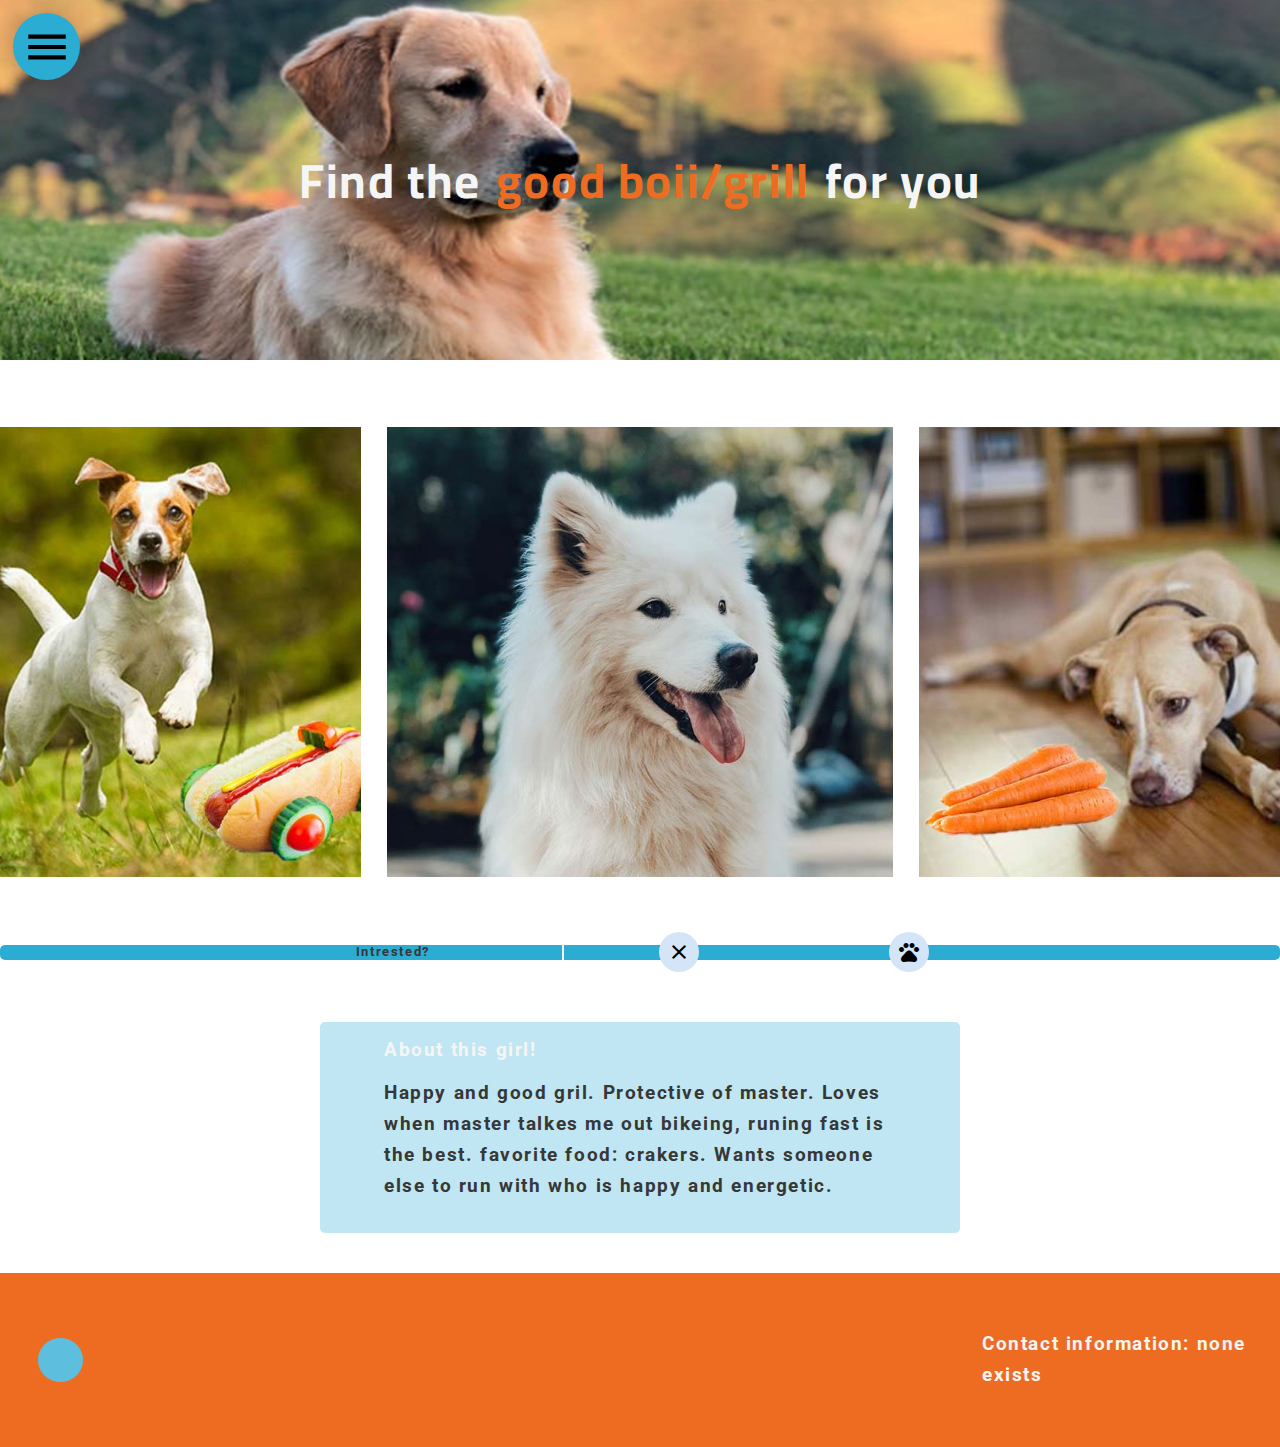
<file: layout/site/index.html>
<!DOCTYPE html>
<html lang="en">

<head>
    <meta charset="UTF-8">
    <meta name="viewport" content="width=device-width, initial-scale=1.0">
    <meta http-equiv="X-UA-Compatible" content="ie=edge">
    <title> Wolfdare </title>
    <link rel="stylesheet" href="css/main.css">
    <link href="https://fonts.googleapis.com/css?family=Cairo|Roboto:300,400,400i,700" rel="stylesheet">
    <link href="https://fonts.googleapis.com/icon?family=Material+Icons" rel="stylesheet">

</head>

<body>
    <div class="wrapper">
        <nav class="menu_container white_space_color">
            <header class="menu_header acent_color">
                <button class="icon-container">
                    <i class="material-icons" id="close" style="font-size:50px">clear</i>
                </button>
                <h2 class="menu-text white_space_color_text">Menu</h2>
            </header>
            <hr class="divider-menu white_agenst_white_color">
             <div class="find_matches_container white_space_color">
                <a href="./index.html" class="light_acent_color_text text-choice">Find matches</a>
            </div>
            <hr class="divider-menu white_agenst_white_color">
            <div class="chat_matches_container white_space_color">
                <a href="./matches.html" class="inactive text-choice">Chat with matches</a>
            </div>
            <hr class="divider-menu white_agenst_white_color">
        </nav>

        <div class="menu_background"></div>

        <header class="cover">

            <article class="coverpic">
                <hgroup class="cover-text-container">
                    <h1 class="white_space_color_text">Find the</h1>
                    <h1 class="seconady_color_text">good boii/grill</h1>
                </hgroup>
                <h1 class="under_text white_space_color_text">for you</h1>
                
                <button class="button seconady_color">
                    <h3 class="white_space_color_text">Get started!</h3>
                </button>
 
            </article>

        </header>

        <main class="site_wrapper">
     
            <nav class="menu_button acent_color">
                <i class="material-icons" id="hamburger-menu" style="font-size:50px"> menu</i>
            </nav>

            <article class="picture-gallery">
                <section class="picture div1" id="nr1"></section>
                <section class="picture div2" id="nr2"></section>
                <section class="picture div3" id="nr3"></section>
            </article>

            <div class="Bar-container">
                <nav class="Bar acent_color">
                    <h5>Intrested?</h5>
                    <div class="devider_bar white_space_color"></div>
                    <button class="next next-button white_space_color"><i class="material-icons">clear</i></button>
                    <button class="next-like next-button white_space_color"><i class="material-icons">pets</i></button>
                </nav>
            </div>

            <article class="info">
                <hgroup class="hover_con acent_color">
                    <h4 class="con">Transelation</h4>
                    <h5 class="transelation">woff! woooof! woff woff woff! bark! woof woooof!</h5>
                </hgroup>
                <h3 class="white_space_color_text">About this girl!</h3>
                <h5 class="description">Happy and good gril. Protective of master. Loves when master talkes me out bikeing, runing
                    fast is the best. favorite food: crakers. Wants someone else to run with who is happy and energetic.</h5>    
            </article>


            <footer class="seconady_color">
               <article class=footer_information>
                    <button class="alert_button light_acent_color">
                        <i class="material-icons" style="font-size:3vw">notification_important</i> 
                    </button>
                    <section class="alert_box seconady_color">
                        <h5 class="white_space_color_text">Notifications</h5>
                        <ul> 
                            <li class="notification white_space_color_text"><h6 >You have a total of 8 new matches</h6></li> 
                             <li class="notification white_space_color_text"><h6 >You 3 unread messeges</h6></li> 
                        </ul>  
                    </section>
                    <section>
                        <h3 class="white_space_color_text"> Contact information: none exists</h3>
                    </section>
                </article>
            </footer>

        </main>
    </div>

    </div>
    <script src="https://ajax.googleapis.com/ajax/libs/jquery/3.3.1/jquery.min.js"></script>
    <script src="js/main.js"></script>
</body>

</html>
</file>
<file: layout/site/css/main.css>
body {
  margin: 0;
  letter-spacing: 0.1em;
  line-height: 1.6;
  
}
.wrapper{
  
  display: grid;
  grid-template-columns: 100vw;
  grid-template-rows: 100vh;
  grid-template-areas: "coverpage";
}

.acent_color{
  background-color: #2bacd3;
}
.acent_color_text{
  color: #2bacd3;
}

.light_acent_color{
  background-color: #5ebedd;
}
.light_acent_color_text{
  color: #5ebedd;
}

.seconady_color{
  background-color: #ed6c21
}
.seconady_color_text{
  color: #ed6c21;

}
.white_space_color{
  background-color: whitesmoke;
}
.white_space_color_text{
  color: whitesmoke;
}

.white_agenst_white_color{
  background-color: #d4e5f8;
}
button{
  border: 0;
}
button:hover{
    box-shadow: -2px -1px 36px 0px rgba(0, 0, 0, 0.33);
  }

.cover {
  z-index: 100000000000000000000;
  background-color: whitesmoke;
  grid-area: coverpage;

  font-family: "Cairo", sans-serif;
}
.coverpic {
  background: url(https://pbs.twimg.com/media/Bo1H_OuIYAA1RH0.jpg:large);

  height: 100%;
  width: 100%;

  position: fixed;

  background-attachment: fixed;
  background-position: center;
  background-repeat: no-repeat;
  background-size: cover;

  display: flex;
  flex-direction: column;
  align-items: center;
}
.cover-text-container {
  display: flex;
  flex-direction: row;
}

h3 {
  font-size: 1em;
  margin: 5% 10%;
}
h1 {
  margin: 50px 10px 0 0;
  font-size: 1.5em;
}

.under_text {
  margin: 0;
}

.button {
  display: flex;

  justify-content: center;
  align-items: center;
  text-align: center;

  border-radius: 50px;
  height: 75px;
  width: 75px;
  margin: 150px 0 0 0;
}
/* cover code end */

.site_wrapper {
  z-index: 100;
  grid-area: coverpage;
  font-family: "Roboto", sans-serif;

  grid-template-columns: 100vw;
  grid-template-rows: 30% 8% 45% 17%;
  grid-template-areas: "picture-gal" "Bar" "articel" "fotter";
}

.picture-gallery {
  display: flex;
  flex-direction: row;
  justify-content: center;
  align-items: center;
  flex-wrap: nowrap;

  width: 100%;
  height: 30%;
  margin: 5% 0 5% 0;

  grid-area: picture-gal;
}
.picture {
  height: 90%;
  margin: 0 1%;

  display: flex;
  justify-content: center;

}
/* js saker */
.div2 {
  width: 100%;
}
.div1 {
  width: 50%;
  margin-left: 0;
}
.div3 {
  width: 50%;
  margin-right: 0;
}
/* js saker */
#nr2 {
  background: url(../img/dog-1-433x296.jpg);
/* funkar inte att lägga de 3 undre raderna i classen picture vet inte varför */
  background-repeat: no-repeat;
  background-position: center;
  background-size: cover;
}
#nr1 {
  background: url(../img/dog-2-hotdog-433x296.jpg);

  background-repeat: no-repeat;
  background-position: center;
  background-size: cover;
}
#nr3 {
  background: url(../img/dog-sad-carrot-433x296.jpg);

  background-repeat: no-repeat;
  background-position: center;
  background-size: cover;
}

.Bar-container {
  grid-area: Bar;
  height: 8%;
  display: flex;
  justify-content: center;
}
.Bar {
  display: flex;
  flex-direction: row;

  align-items: center;
  padding: 0 0.5%;
  box-sizing: border-box;
  justify-content: space-around;

  border-radius: 5px;
  width: 70%;
  height: 100%;

  box-shadow: 6px 17px 26px -16px rgba(0, 0, 0, 0.75);
}
.Bar h5{
  margin: 5px;
} 
.devider_bar {
  width: 2.5px;
  height: 100%;

  margin: 0 7.5% 0 10%;

  z-index: 300;
}
.next-button {
  border-radius: 50px;

  width: 40px;
  height: 40px;

  display: flex;
  align-items: center;
  justify-content: center;
  cursor: pointer;
}
.next-like {
  margin: 0 0 0 15%;
}

.info {
  grid-area: articel;
  width: 80%;

  background-color: rgba(43, 172, 211, 0.3);

  margin: 40px auto;

  display: flex;
  justify-content: center;

  align-items: center;
  flex-direction: column;

  border-radius: 5px;
}
h4,h5 {
  margin: 0 10%;
  color: #373737; 
}
.description{
  margin: 0 10% 5% 10%
}

.hover_con {
  height: 30vh;
  width: 60vw;

  z-index: 400;
  position: absolute;

  box-shadow: 10px 10px 47px -6px rgba(0, 0, 0, 0.3);
}


footer {
  grid-area: fotter;
  height: 15%;
  width: 100%;
}
.footer_information{
  display: none;
}
/* hambugemeny och dess inehåll */
.menu_container {
  font-family: "Roboto", sans-serif;

  height: 100%;
  width: 70%;
  z-index: 500;

  position: fixed;

  top: 0;
  right: 0;
}
.menu_container hr{
  border: 0;
}
.menu_background {
  position: fixed;
  top: 0;
  left: 0;

  width: 100%;
  height: 100%;

  background-color: rgba(255, 255, 255, 0.5);
  z-index: 400;
}
.menu_header {
  display: flex;
  flex-direction: row;
}
.icon-container{
  background: transparent;
}
.divider-menu {
  height: 0.5vh;
  width: 100%;
  margin-top: 10%;
}

a {
  display: block;
  font-size: 1.5em;
  margin-block-start: 0.83em;
  margin-block-end: 0.83em;
  margin-inline-start: 0px;
  margin-inline-end: 0px;
  font-weight: bold;
  text-decoration: none;
}

.find_matches_container {
  height: 10%;
}
.chat_matches_container {
  height: 10%;
}
.text-choice{
  margin: 10px;
  font-size: 1, 5rem;
}

.inactive {
  color: #373737; 
}
.menu-text {
  font-size: 2rem;
  margin: 5px;
}
.menu_button {
  margin: 1%;

  height: 7.5vh;
  width: 7.5vh;

  display: flex;
  justify-content: center;
  align-items: center;

  position: absolute;
  top: 0;
  left: 0;

  border-radius: 50px;
  box-shadow: -2px -1px 36px 0px rgba(0, 0, 0, 0.33);

  cursor: pointer;
}
/* fixes for samler diveses mobile. */
@media screen and (max-device-width: 430px){
.Bar{
  justify-content: space-evenly;
  width: 50%;
}
.devider_bar{
  display: none;
}
.next-button{
  height:30px ;
  width:30px ;
  margin: 0 10px;
}
.Bar h5{
  display: none;
}
h1{
  font-size: 1.2em;
}
#nr2{
  min-width:200px ;
  min-height:150px ;
}

}
/* menu inehåll end */
/* desktop */

@media screen and (min-device-width: 640px) {
  .wrapper {
    display: grid;
    grid-template-areas:
      "header-desk"
      "site-desk";
    grid-template-columns: 100vw;
    grid-template-rows: 40vh 100vh;
  }

  .menu_container {
    width: 30vw;
  }
  .cover {
    position: static;
    z-index: 1;
    grid-area: header-desk;
  }
  .coverpic {
    background: url(../img/coverheader.jpg);

    background-position: center;
    background-repeat: no-repeat;
    background-size: cover;

    position: static;

    flex-direction: row;
    justify-content: center;
  }

  .cover h1 {
    margin: 0 7.5px;
  }

  .button {
    display: none;
  }
  .site_wrapper {
    grid-area: site-desk;
    margin-top: 2.5%;
  }

  .picture-gallery {
    height: 80%;
    margin: 1% 0;
  }
  .picture {
    height: 100%;
  }
  #nr2 {
    width: 70%;
    background: url(../img/dog-1-865x592.jpg);
    /* samma gäller med raderna nedan för alla 3 även om jag säger samma sak högre upp fun kar det inte... om de inte är inkriva igen som jag gjort */
    background-repeat: no-repeat;
    background-position: center;
    background-size: cover;
  }
  #nr1 {
    background: url(../img/dog-2-hotdog-865x592.jpg);
    background-repeat: no-repeat;
    background-position: center top;
    background-size: cover;
  }
  #nr3 {
    background: url(../img/dog-sad-carrot-865x592.jpg);
    background-repeat: no-repeat;
    background-position: center bottom;
    background-size: cover;
  }

  .Bar {
    width: 100vw;
    margin: 2.5vw 0;
    height: 15px;
    justify-content: center;
  }
  .devider {
    display: none;
  }
  .next-button {
    background-color: #d4e5f8;
  }
  .info {
    width: 50%;
    align-items: flex-start;
  }
  h3 {
    margin: 2% 10%;
  }
  .hover_con {
    width: 60vw;
    height: 12.5vh;
    border-radius: 2.5px;
    margin: -1vw -3.5vw;

    display: flex;
    align-items: center;
    justify-content: center; 

  }
  .hover_con h5{
    font-size: 0.70em;
  }
  footer {
    position: static;
    bottom: 0;
    height: 20%;

    display: flex;
    align-items: center;
  }
  .footer_information{
    display: flex; 
    justify-content: space-between;
    align-items: center;
    width: 100vw;
  }
  .alert_box{
    border-radius: 2.5px; 
  }
  .alert_box h6{
    margin: 0
  }
  .alert_button{
    margin: 0 3vw;
    border-radius: 50%;
    height: 3.5vw ;
    width: 3.5vw;

    display: flex;
    justify-content: center;
    align-items: center;
    cursor: pointer;
  }
  .notification{
    margin-right: 20px;
  }

}
/* sizeing for bigger devices for desktop */
@media screen and (min-device-width: 1060px){
.picture{
  height: 50vh ;
}
.picture-gallery{
  height: 55vh;
}
h1{
  font-size: 3em;
}
.info h5,h3,h4{
  font-size: 1.2em;
}

}

/* site2 är tanken att det ska gå att utnyttaj viss css från site 1  men site 2 existerar inte i detta nu. */
</file>
